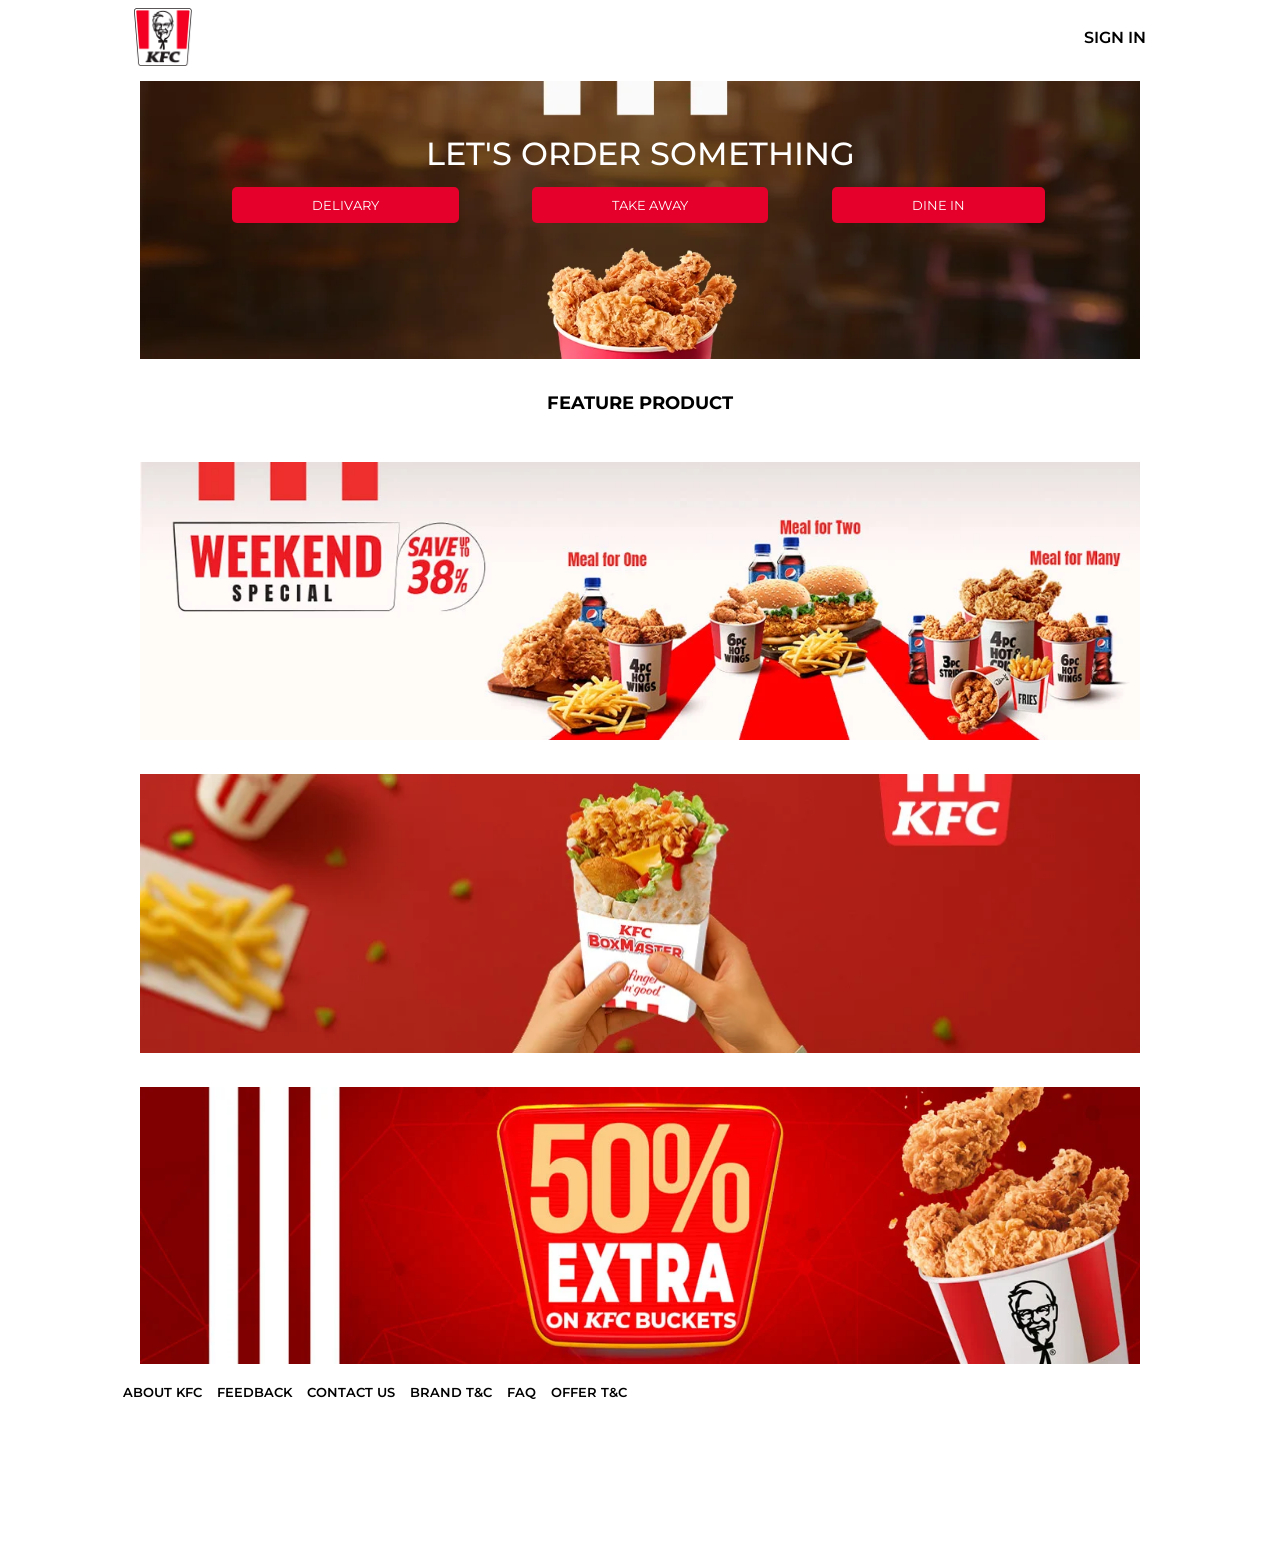
<file: index.html>
<!DOCTYPE html>
<html lang="en">
<head>
 <link rel="stylesheet" href="redesign.css">
 <link rel="preconnect" href="https://fonts.googleapis.com">
<link rel="preconnect" href="https://fonts.gstatic.com" crossorigin>
<link href="https://fonts.googleapis.com/css2?family=Montserrat:ital,wght@0,100..900;1,100..900&display=swap" rel="stylesheet">
    <title>Cafetaria</title>
</head>
<body>
    <navbar>
        <div class="logo">
        <img src="KFC_logo.png" height="58px" width="58px">
        <div class="lg">
        <a href="https://kfcbd.com/login"> SIGN IN </a>
        </div>
        </div>
    </navbar>


<div class="banner">

    <div class="imp">
    <img src="kfc.jpg">
    </div>

     <div class="welcome">
     <p>LET'S ORDER SOMETHING</p>
     </div>

<div class="sec">
         <div>
         <a href="delivary.html">DELIVARY</a>
         </div>

         <div>
         <a href="take.html">TAKE AWAY</a>
        </div>
         
        <div>
        <a href="dine.html">DINE IN</a>
        </div>
</div>


</div>
  <div class="text">
    <p>FEATURE PRODUCT</p>
  </div>     
<div class="feature">

        <div class="one">
        <img src="kfc1.jpg">
        </div>

        <div class="two">
        <img src="kfc2.jpg">
        </div>

        <div class="three">
        <img src="kfc3.jpeg">
        </div>

</div>

<div class="footer">
 <ul style="list-style-type: none;">
    <li><a href="https://kfcbd.com/about-us">ABOUT KFC</a></li>
    <li><a href="https://kfcbd.com/feedback/step01">FEEDBACK</a></li>
    <li><a href="https://kfcbd.com/contact-us">CONTACT US</a></li>
    <li><a href="https://kfcbd.com/brand-terms-conditions">BRAND T&C</a></li>
    <li><a href="https://kfcbd.com/faq">FAQ</a></li>
    <li><a href="https://kfcbd.com/offer-terms-conditions">OFFER T&C</a></li>
 </ul>

</div>

</body>
</html>
</file>
<file: redesign.css>
.body{
    font-family:"Montserrat", sans-serif;
}
.logo{
    display: flex;
    justify-content: space-between;
    background-color: rgb(255, 255, 255);
    font-family:"Montserrat", sans-serif;
    padding-left: 10%;
    padding-right:10%;
}
.lg{
    font-family:"Montserrat", sans-serif;
    font-weight: 600;
    align-content: center;
}
.lg a{
    color: black;
    text-decoration: none;
}
.banner{
    position: relative;
    width: 100%;
    max-width:1200px;
    margin: 0 auto;
}
.imp{
    display: flex;
    align-items:center;
    justify-content: center;
    padding:15px 100px 0px 100px;
}
.imp img{
    max-width:100%;
    max-height:auto;
}
.welcome p{
    padding-top:0px;
    text-align: center;
    color: rgb(255, 255, 255);
    font-family:"Montserrat", sans-serif ;
    font-size: xx-large;
    font-weight:500;
}
.welcome{
     position: absolute;
     top: 50%;
     left: 50%;
     transform: translate(-50% ,-115%);
     text-align: center;
     z-index:10 ;
}
.sec{
    display:flex;
    justify-content: center;
    gap:30%;
    padding:15px 100px 0px 100px;
     transform: translate(-9% ,-1200%);
}
.sec a{
    display: block;
    position:absolute;
    top:50%;
    transform: translate();
    justify-content:space-between;
    background-color: #e4002b;
    color: white;
    padding-left:80px;
    padding-right:80px;
    padding-top:10px;
    padding-bottom:10px;
    border-radius:5px;
    cursor: pointer;
    text-decoration: none;
    font-size: small;
    font-family:"Montserrat", sans-serif;
}
.text{
    display: flex;
    align-items: center;
    justify-content: center;
    font-family:"Montserrat", sans-serif;
    font-weight: 700;
    font-size: large;
}

.feature{
    display: flex;
    flex-direction: column;
    align-items: center;
    justify-content: center;
    f
}
.feature div{
    margin-top: 30px;
}
.feature img{
    width: 1000px;
}
.footer ul{
    display: flex;
    gap: 15px;
    padding-left:115px;
    padding-bottom:10%;
}
.footer a {
    display: flex;
    justify-content:center;
    align-items: center;
    text-decoration: none;
    color: black;
    font-family:"Montserrat", sans-serif;
    font-size: smaller;
    font-weight: 600;
>>>>>>> dbcb44e3d53fd4435ab70e227bc12da332988c1a
}
</file>
